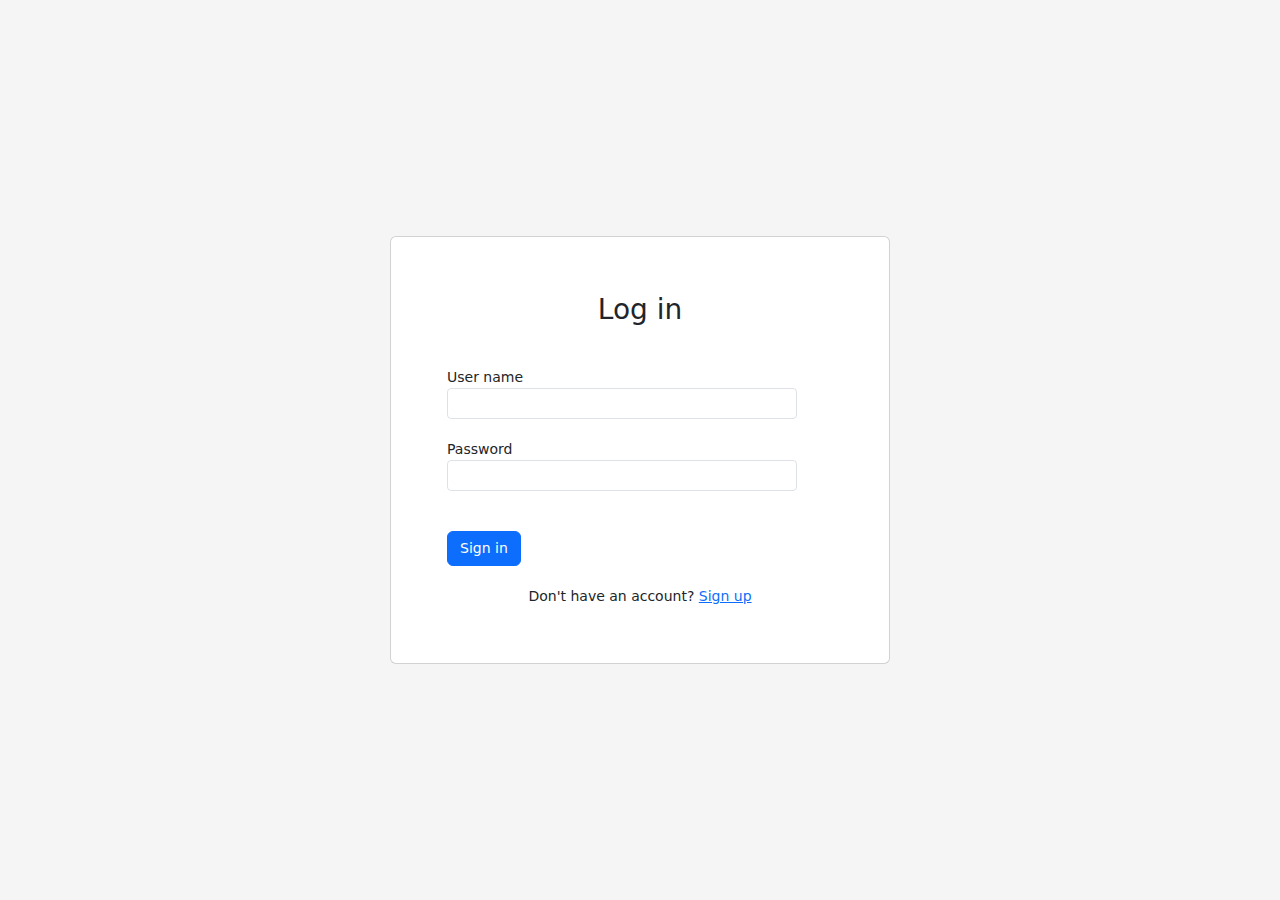
<file: index.html>
<!DOCTYPE html>
<html lang="en">
<head>
	<meta charset="UTF-8">
	<meta http-equiv="X-UA-Compatible" content="IE=edge">
	<meta name="viewport" content="width=device-width, initial-scale=1.0">
	<title>Todos</title>
	<link rel="stylesheet" href="https://cdnjs.cloudflare.com/ajax/libs/font-awesome/6.2.1/css/all.min.css"
	integrity="sha512-MV7K8+y+gLIBoVD59lQIYicR65iaqukzvf/nwasF0nqhPay5w/9lJmVM2hMDcnK1OnMGCdVK+iQrJ7lzPJQd1w=="
	crossorigin="anonymous" referrerpolicy="no-referrer" />
	<link rel="stylesheet" href="https://cdn.jsdelivr.net/npm/bootstrap@5.2.3/dist/css/bootstrap.min.css">
</head>
<body>
	<div class="d-flex box justify-content-between mt-4 mx-4">
		<div>
			<button class="btn border logout">Log out</button>
		</div>
		<div>
			<a href="login.html" class="btn btn-primary me-2">Sign
				In</a>
				<a href="register.html" class="btn btn-outline-primary"></i> Sign
					Up</a>
		</div>
	</div>
	<form class="form">
		<div class="input-group mx-auto w-50 mt-5">
			<input class="form-control inp" type="text" placeholder="Typing...">
			<button type="submit" class="btn btn-secondary">SEND</button>
		</div>
	</form>
	<ul class="list-group list mt-5 mx-auto w-50">
			</ul>
			<script src="./js/main.js"></script>
		</body>
		</html>
</file>
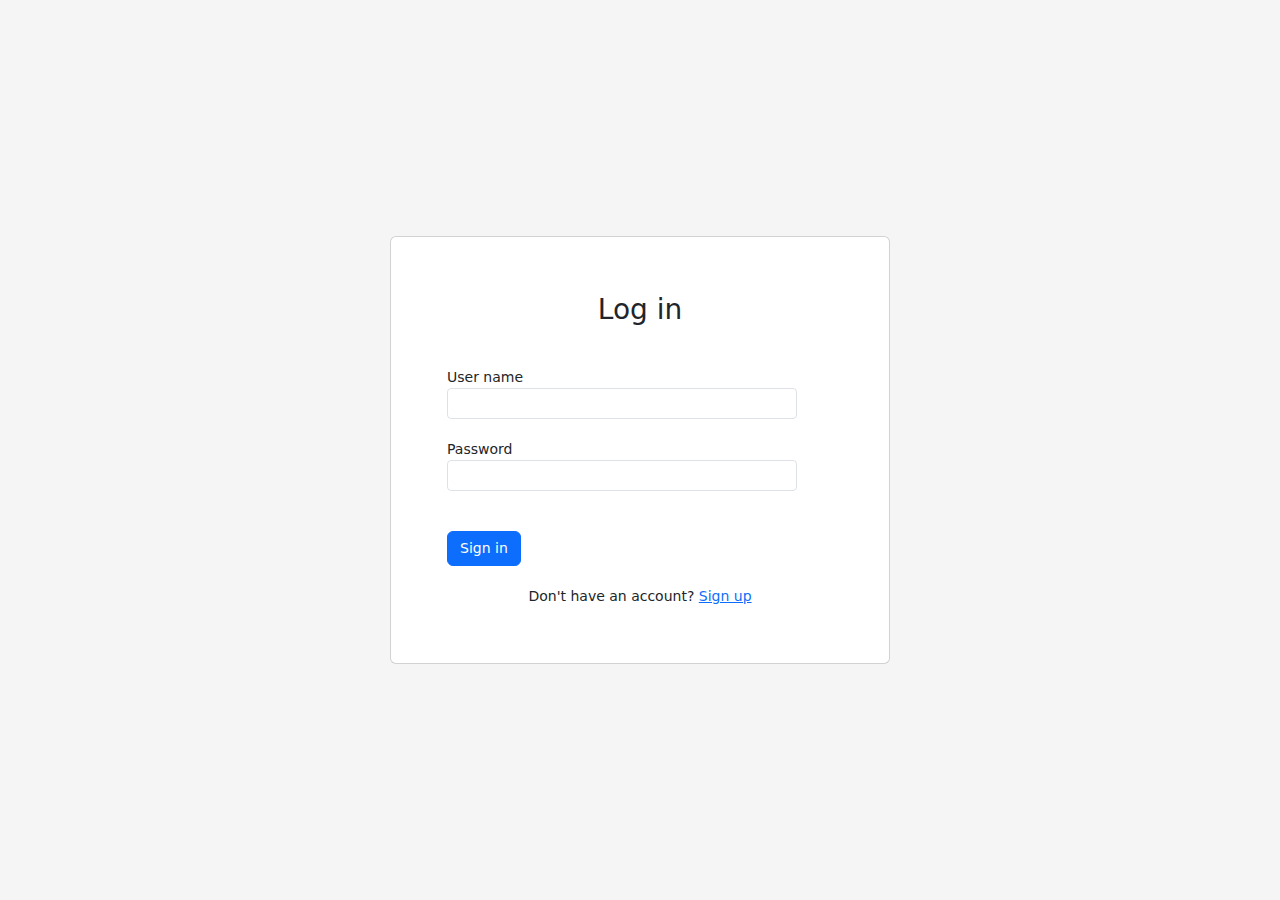
<file: login.html>
<!DOCTYPE html>
<html lang="en">
	<head>
		<meta charset="UTF-8" />
		<meta http-equiv="X-UA-Compatible" content="IE=edge" />
		<meta name="viewport" content="width=device-width, initial-scale=1.0" />
		<title>Login page</title>
		<link
			rel="stylesheet"
			href="https://cdnjs.cloudflare.com/ajax/libs/font-awesome/6.2.1/css/all.min.css"
			integrity="sha512-MV7K8+y+gLIBoVD59lQIYicR65iaqukzvf/nwasF0nqhPay5w/9lJmVM2hMDcnK1OnMGCdVK+iQrJ7lzPJQd1w=="
			crossorigin="anonymous"
			referrerpolicy="no-referrer" />
		<link
			rel="stylesheet"
			href="https://cdn.jsdelivr.net/npm/bootstrap@5.2.3/dist/css/bootstrap.min.css" />
		<link rel="stylesheet" href="./css/main.css" />
	</head>

	<body>
		<div class="global-container">
			<div class="card login-form">
				<div class="card-body">
					<h3 class="card-title text-center">
						<a href="index.html"> </a> Log in
					</h3>
					<div class="card-text">
						<!--
			<div class="alert alert-danger alert-dismissible fade show" role="alert">Incorrect username or password.</div> -->
						<form class="form">
							<!-- to error: add class "has-danger" -->
							<div class="form-group">
								<label for="exampleInputEmail1">User name</label>
								<input
									type="text"
									class="form-control form-control-sm log-email"
									id="exampleInputEmail1"
									aria-describedby="emailHelp" />
							</div>
							<div class="form-group">
								<label for="exampleInputPassword1">Password</label>
								<input
									type="password"
									class="form-control form-control-sm log-password"
									id="exampleInputPassword1" />
							</div>
							<button type="submit" class="btn btn-primary btn-block">
								Sign in
							</button>
							<div class="sign-up">
								Don't have an account? <a href="register.html">Sign up</a>
							</div>
						</form>
					</div>
				</div>
			</div>
		</div>

		<script src="./js/login.js"></script>
	</body>
</html>
</file>
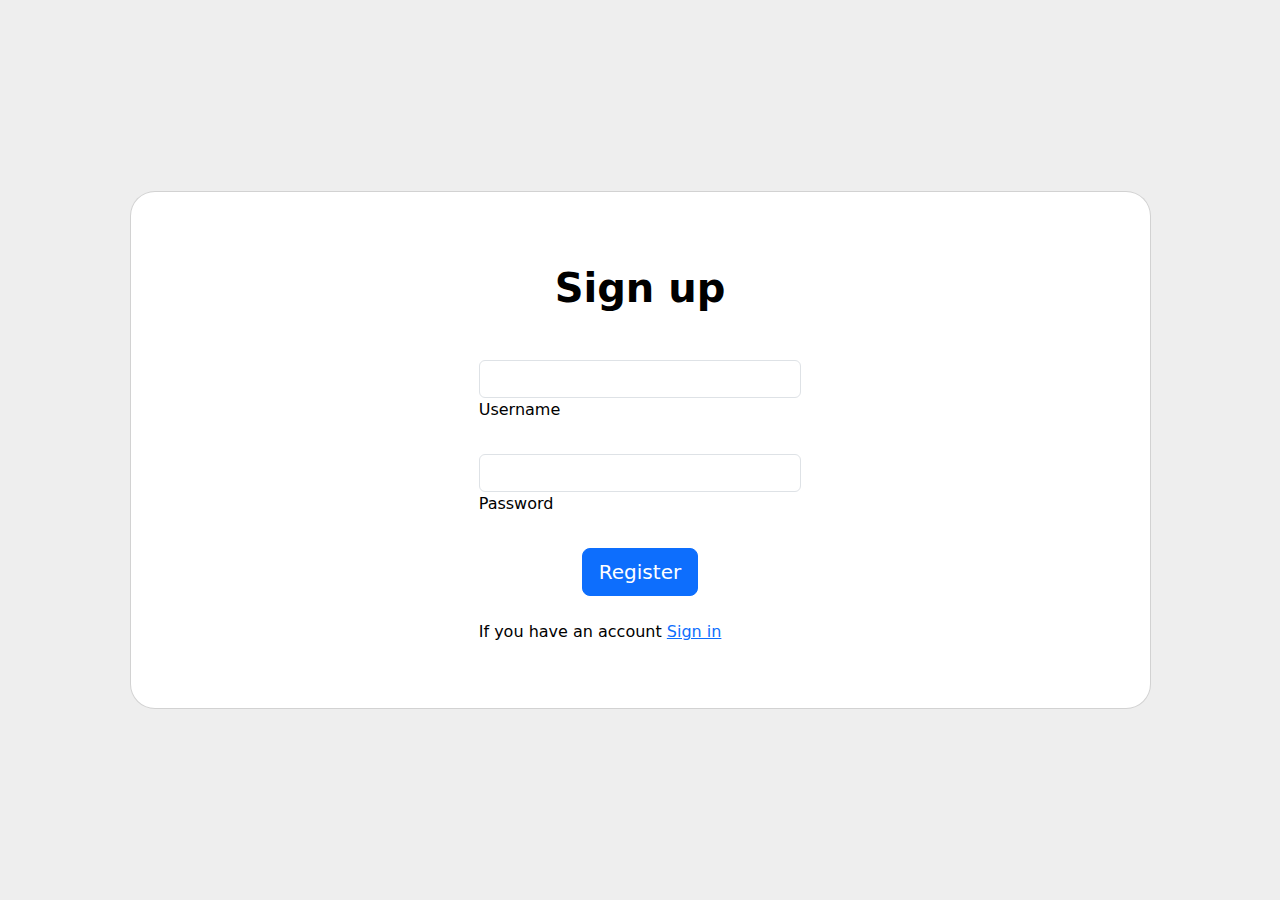
<file: register.html>
<!DOCTYPE html>
<html lang="en">
	<head>
		<meta charset="UTF-8" />
		<meta http-equiv="X-UA-Compatible" content="IE=edge" />
		<meta name="viewport" content="width=device-width, initial-scale=1.0" />
		<title>Register page</title>
		<link
			rel="stylesheet"
			href="https://cdnjs.cloudflare.com/ajax/libs/font-awesome/6.2.1/css/all.min.css"
			integrity="sha512-MV7K8+y+gLIBoVD59lQIYicR65iaqukzvf/nwasF0nqhPay5w/9lJmVM2hMDcnK1OnMGCdVK+iQrJ7lzPJQd1w=="
			crossorigin="anonymous"
			referrerpolicy="no-referrer" />
		<link
			rel="stylesheet"
			href="https://cdn.jsdelivr.net/npm/bootstrap@5.2.3/dist/css/bootstrap.min.css" />
	</head>

	<body>
		<section class="vh-100" style="background-color: #eee">
			<div class="container h-100">
				<div class="row d-flex justify-content-center align-items-center h-100">
					<div class="col-lg-12 col-xl-11">
						<div class="card text-black" style="border-radius: 25px">
							<div class="card-body p-md-5">
								<div class="row justify-content-center">
									<div class="col-md-10 col-lg-6 col-xl-5 order-2 order-lg-1">
										<p class="text-center h1 fw-bold mb-5 mx-1 mx-md-4 mt-4">
											Sign up
										</p>	
										<form class="mx-1 mx-md-4 form">
											<div class="d-flex flex-row align-items-center mb-4">
												<div class="form-outline flex-fill mb-0">
													<input
														type="text"
														id="form3Example1c"
														class="form-control reg-username" />
													<label class="form-label" for="form3Example1c"
														>Username</label
													>
												</div>
											</div>

											<div class="d-flex flex-row align-items-center mb-4">
												<div class="form-outline flex-fill mb-0">
													<div class="position-relative">
														<input
															type="password"
															id="form3Example4cd"
															class="form-control align-top reg-password" />
													</div>
													<label class="form-label" for="form3Example4cd"
														>Password</label
													>
												</div>
											</div>

											<div
												class="d-flex justify-content-center mx-4 mb-3 mb-lg-4">
												<button type="submit" class="btn btn-primary btn-lg">
													Register
												</button>
											</div>
											<p>
												If you have an account
												<a href="./login.html">Sign in</a>
											</p>
										</form>
									</div>
								</div>
							</div>
						</div>
					</div>
				</div>
			</div>
		</section>

		<script src="./js/register.js"></script>
	</body>
</html>
</file>
<file: css/main.css>
html,
body {
	height: 100%;
}

.global-container {
	height: 100%;
	display: flex;
	align-items: center;
	justify-content: center;
	background-color: #f5f5f5;
}

form {
	padding-top: 10px;
	font-size: 14px;
	margin-top: 30px;
}

.card-title {
	font-weight: 300;
}

.form-control {
	margin-bottom: 20px;
	width: 350px;
}

.btn {
	font-size: 14px;
	margin-top: 20px;
}

.login-form {
	width: 500px;
	padding: 40px;
	margin: 20px;
}

.sign-up {
	text-align: center;
	padding: 20px 0 0;
}

.alert {
	margin-bottom: -30px;
	font-size: 13px;
	margin-top: 20px;
}

body {
	width: 100%;
	background-color: #ffffff;
	margin: 0;
	padding: 0;
	-webkit-font-smoothing: antialiased;
	mso-margin-top-alt: 0px;
	mso-margin-bottom-alt: 0px;
	mso-padding-alt: 0px 0px 0px 0px;
}

p,
h1,
h2,
h3,
h4 {
	margin-top: 0;
	margin-bottom: 0;
	padding-top: 0;
	padding-bottom: 0;
}

span.preheader {
	display: none;
	font-size: 1px;
}

html {
	width: 100%;
}

table {
	font-size: 14px;
	border: 0;
}

/* ----------- responsivity ----------- */

@media only screen and (max-width: 640px) {
	/*------ top header ------ */
	.main-header {
		font-size: 20px;
	}

	.main-section-header {
		font-size: 28px;
	}

	.show {
		display: block;
	}

	.hide {
		display: none;
	}

	.align-center {
		text-align: center;
	}

	.no-bg {
		background: none;
	}

	/*----- main image -------*/
	.main-image img {
		width: 440px;
		height: auto;
	}

	/* ====== divider ====== */
	.divider img {
		width: 440px;
	}

	/*-------- container --------*/
	.container590 {
		width: 440px;
	}

	.container580 {
		width: 400px;
	}

	.main-button {
		width: 220px;
	}

	/*-------- secions ----------*/
	.section-img img {
		width: 320px;
		height: auto;
	}

	.team-img img {
		width: 100%;
		height: auto;
	}
}

@media only screen and (max-width: 479px) {
	/*------ top header ------ */
	.main-header {
		font-size: 18px;
	}

	.main-section-header {
		font-size: 26px;
	}

	/* ====== divider ====== */
	.divider img {
		width: 280px;
	}

	/*-------- container --------*/
	.container590 {
		width: 280px;
	}

	.container590 {
		width: 280px;
	}

	.container580 {
		width: 260px;
	}

	/*-------- secions ----------*/
	.section-img img {
		width: 280px;
		height: auto;
	}
}
</file>
